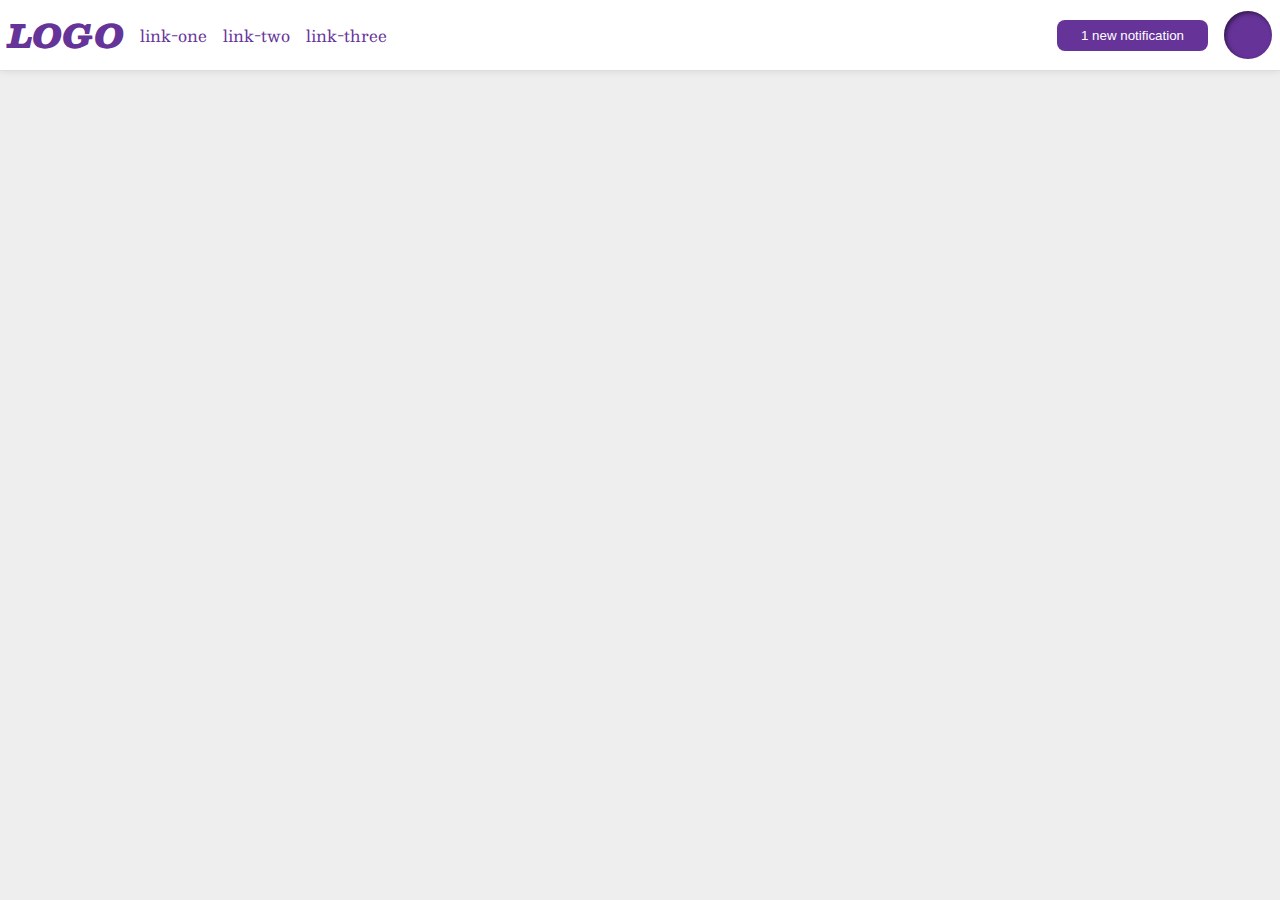
<file: foundations/flex/03-flex-header-2/index.html>
<!DOCTYPE html>
<html lang="en">
  <head>
    <meta charset="UTF-8">
    <meta http-equiv="X-UA-Compatible" content="IE=edge">
    <meta name="viewport" content="width=device-width, initial-scale=1.0">
    <title>Flex Header 2</title>
    <link rel="stylesheet" href="style.css">
  </head>
  <body>
    <div class="header">
      <div class="left"> 
        <div class="logo">
          LOGO
        </div>
        <ul class="links">
          <li><a href="https://google.com">link-one</a></li>
          <li><a href="https://google.com">link-two</a></li>
          <li><a href="https://google.com">link-three</a></li>
        </ul>
      </div>
      <div class="right">
        <button class="notifications">
          1 new notification
        </button>
        <div class="profile-image"></div>
      </div>
  </body>
</html>
</file>
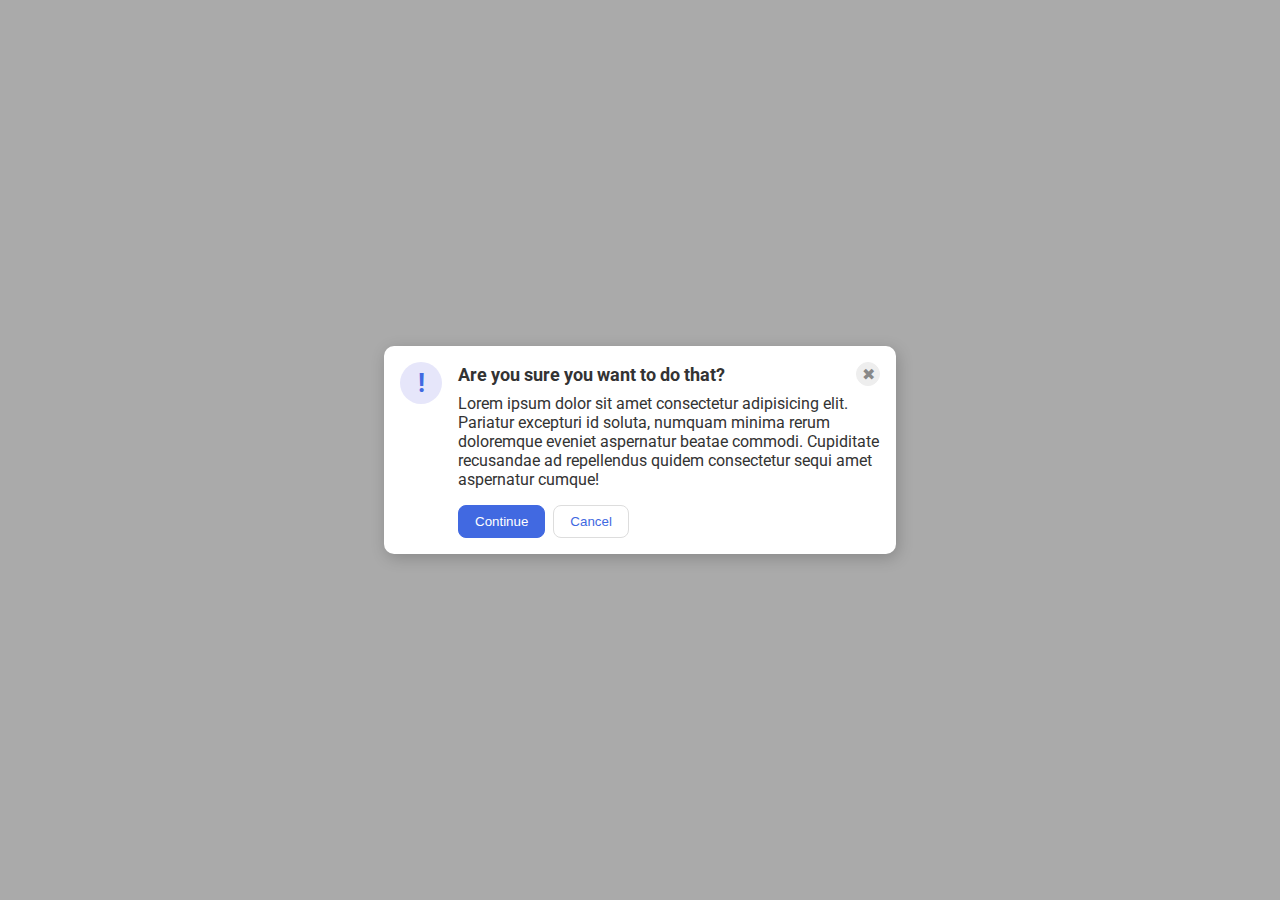
<file: foundations/flex/05-flex-modal/index.html>
<!DOCTYPE html>
<html lang="en">
  <head>
    <meta charset="UTF-8">
    <meta http-equiv="X-UA-Compatible" content="IE=edge">
    <meta name="viewport" content="width=device-width, initial-scale=1.0">
    <link rel="stylesheet" href="style.css">
    <title>Modal</title>
  </head>
  <body>
    <div class="modal">    
        
      <div class="icon">!</div>

      <div class="right">
          
        <div class="header">Are you sure you want to do that?
          <button class="close-button">✖</button>
        </div>
          <div class="text">Lorem ipsum dolor sit amet consectetur adipisicing elit. Pariatur excepturi id soluta, numquam minima rerum doloremque eveniet aspernatur beatae commodi. Cupiditate recusandae ad repellendus quidem consectetur sequi amet aspernatur cumque!</div>
          
          <div class="footer">
            <button class="continue">Continue</button>
            <button class="cancel">Cancel</button>
          </div>
      </div>

    </div>
  </body>
</html>
</file>
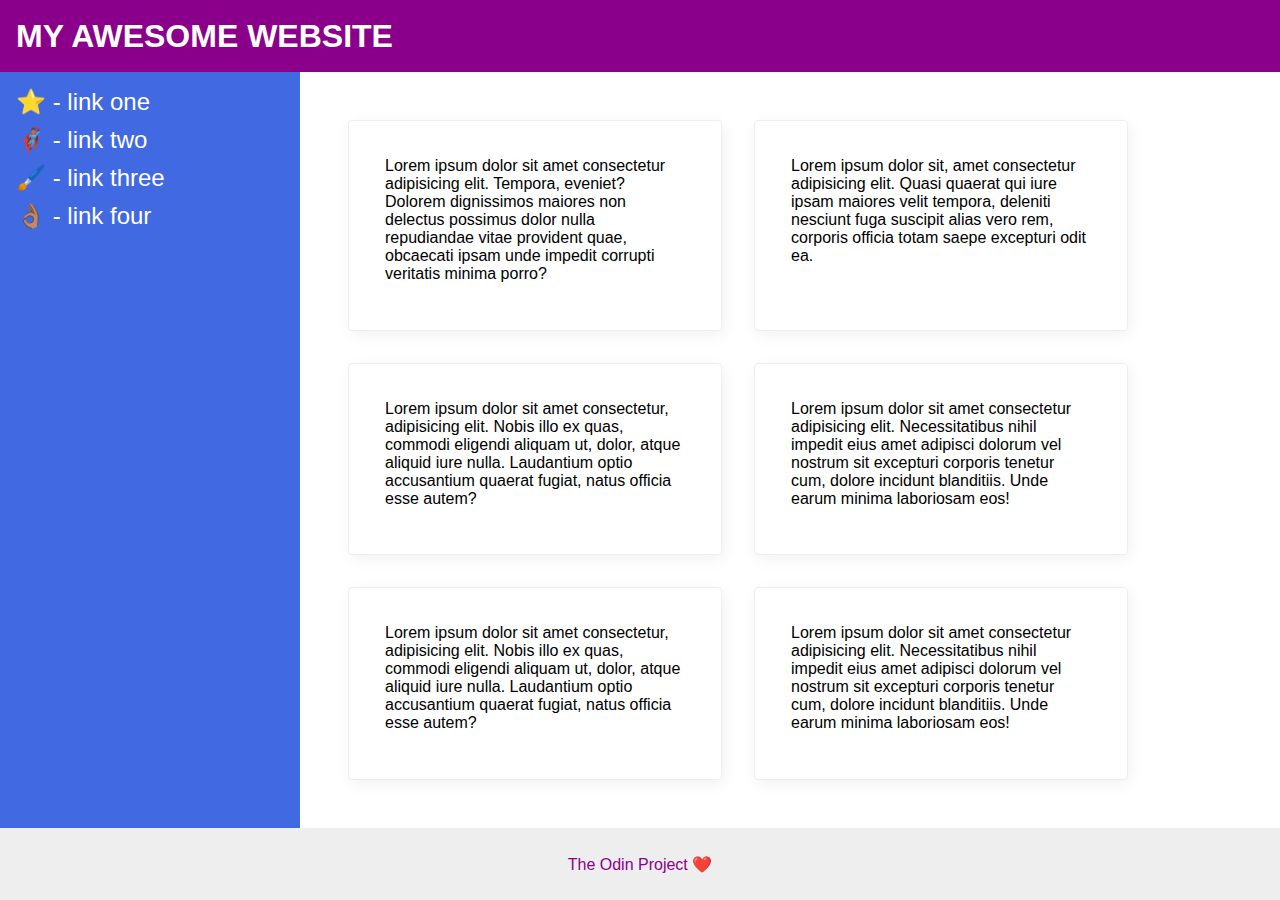
<file: foundations/flex/07-flex-layout-2/index.html>
<!DOCTYPE html>
<html lang="en">
  <head>
    <meta charset="UTF-8">
    <meta http-equiv="X-UA-Compatible" content="IE=edge">
    <meta name="viewport" content="width=device-width, initial-scale=1.0">
    <title>The Holy Grail</title>
    <link rel="stylesheet" href="style.css">
  </head>
  <body>
    <div class="header">
      MY AWESOME WEBSITE
    </div>
    <div class="content">
      <div class="sidebar">
        <ul>
          <li><a href="#">⭐ - link one</a></li>
          <li><a href="#">🦸🏽‍♂️ - link two</a></li>
          <li><a href="#">🖌️ - link three</a></li>
          <li><a href="#">👌🏽 - link four</a></li>
        </ul>
      </div>
      <div class="wrapper">
        <div class="card">Lorem ipsum dolor sit amet consectetur adipisicing elit. Tempora, eveniet? Dolorem dignissimos maiores non delectus possimus dolor nulla repudiandae vitae provident quae, obcaecati ipsam unde impedit corrupti veritatis minima porro?</div>
        <div class="card">Lorem ipsum dolor sit, amet consectetur adipisicing elit. Quasi quaerat qui iure ipsam maiores velit tempora, deleniti nesciunt fuga suscipit alias vero rem, corporis officia totam saepe excepturi odit ea.</div>
        <div class="card">Lorem ipsum dolor sit amet consectetur, adipisicing elit. Nobis illo ex quas, commodi eligendi aliquam ut, dolor, atque aliquid iure nulla. Laudantium optio accusantium quaerat fugiat, natus officia esse autem?</div>
        <div class="card">Lorem ipsum dolor sit amet consectetur adipisicing elit. Necessitatibus nihil impedit eius amet adipisci dolorum vel nostrum sit excepturi corporis tenetur cum, dolore incidunt blanditiis. Unde earum minima laboriosam eos!</div>
        <div class="card">Lorem ipsum dolor sit amet consectetur, adipisicing elit. Nobis illo ex quas, commodi eligendi aliquam ut, dolor, atque aliquid iure nulla. Laudantium optio accusantium quaerat fugiat, natus officia esse autem?</div>
        <div class="card">Lorem ipsum dolor sit amet consectetur adipisicing elit. Necessitatibus nihil impedit eius amet adipisci dolorum vel nostrum sit excepturi corporis tenetur cum, dolore incidunt blanditiis. Unde earum minima laboriosam eos!</div>
      </div>
    </div>
    <div class="footer">
      The Odin Project ❤️
    </div>
  </body>
</html>
</file>
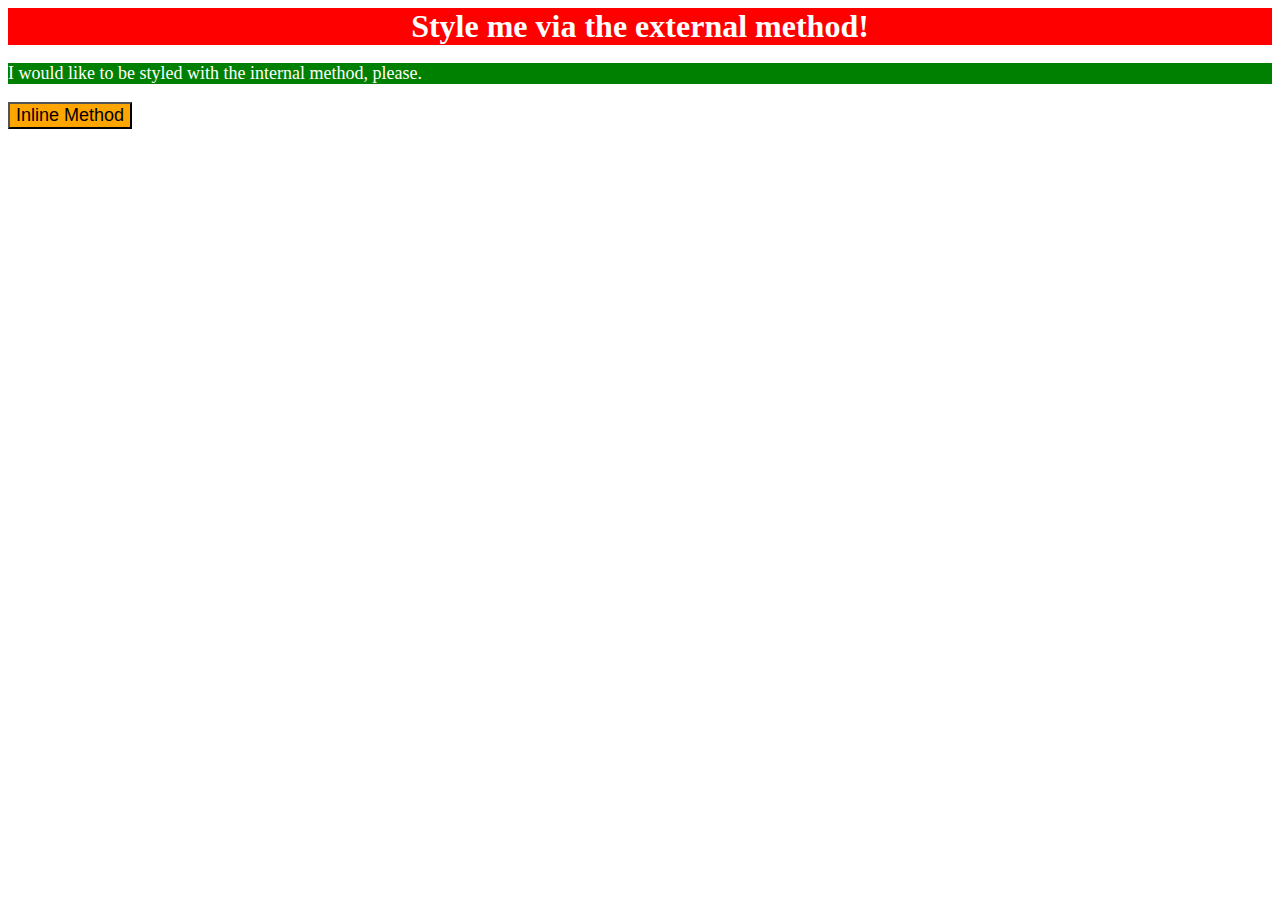
<file: foundations/intro-to-css/01-css-methods/index.html>
<!DOCTYPE html>
<html lang="en">
  <head>
    <meta charset="UTF-8">
    <meta http-equiv="X-UA-Compatible" content="IE=edge">
    <meta name="viewport" content="width=device-width, initial-scale=1.0">
    <link rel="stylesheet" href="./style.css">
    <title>Methods for Adding CSS</title>
    <style>
      p {
        background-color: green;
        color: white;
        font-size: 18px;
      }
    </style>
  </head>
  <body>
    <div>Style me via the external method!</div>
    <p>I would like to be styled with the internal method, please.</p>
    <button style="background-color: orange; font-size: 18px;">Inline Method</button>
  </body>
</html>
</file>
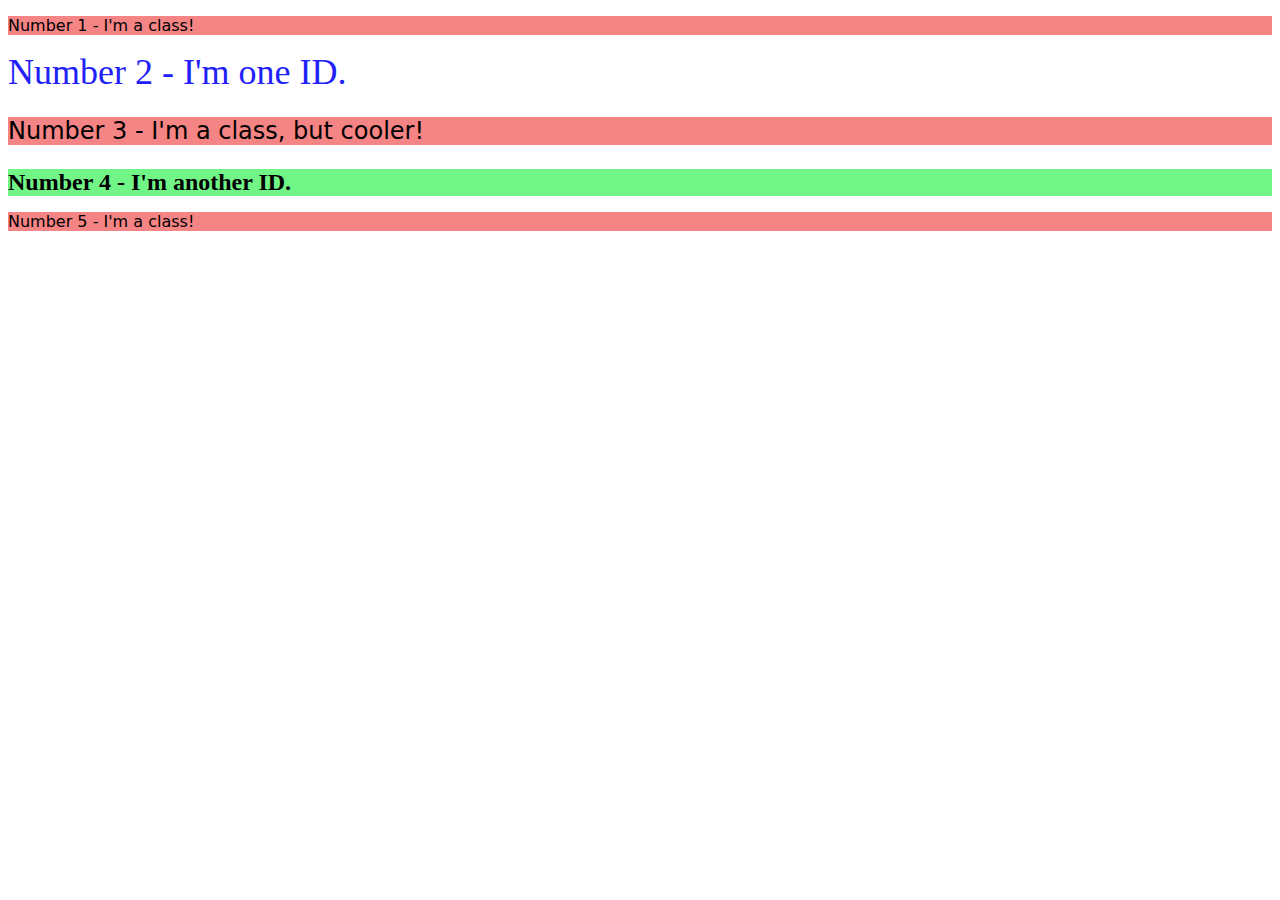
<file: foundations/intro-to-css/02-class-id-selectors/index.html>
<!DOCTYPE html>
<html lang="en">
  <head>
    <meta charset="UTF-8">
    <meta http-equiv="X-UA-Compatible" content="IE=edge">
    <meta name="viewport" content="width=device-width, initial-scale=1.0">
    <title>Class and ID Selectors</title>
    <link rel="stylesheet" href="style.css">
  </head>
  <body>
    <p class="odd">Number 1 - I'm a class!</p>
    <div id="second">Number 2 - I'm one ID.</div>
    <p class="odd adjust-font">Number 3 - I'm a class, but cooler!</p>
    <div id="forth" class="adjust-font">Number 4 - I'm another ID.</div>
    <p class="odd">Number 5 - I'm a class!</p>
  </body>
</html>
</file>
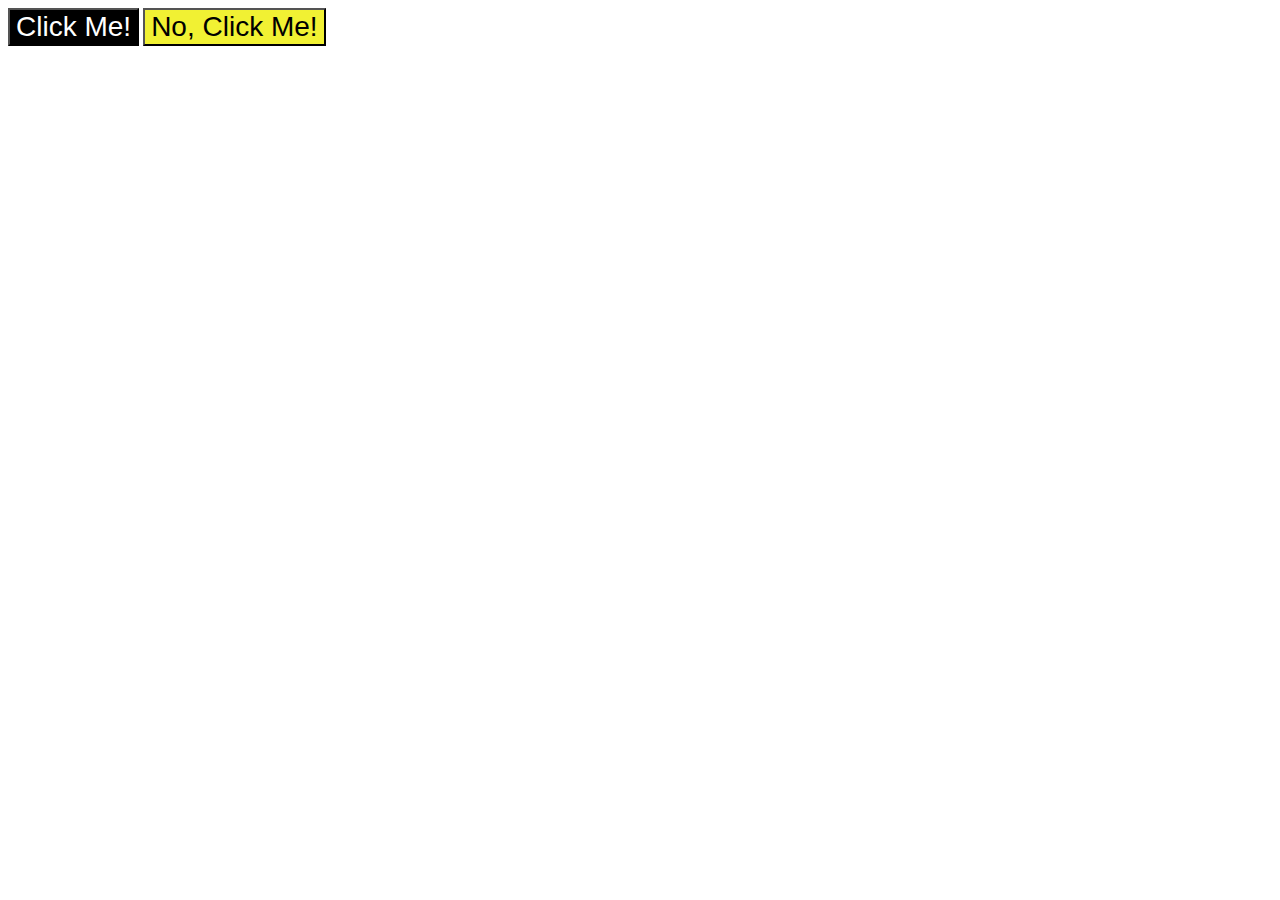
<file: foundations/intro-to-css/03-grouping-selectors/index.html>
<!DOCTYPE html>
<html lang="en">
  <head>
    <meta charset="UTF-8">
    <meta http-equiv="X-UA-Compatible" content="IE=edge">
    <meta name="viewport" content="width=device-width, initial-scale=1.0">
    <title>Grouping Selectors</title>
    <link rel="stylesheet" href="style.css">
  </head>
  <body>
    <button class="first">Click Me!</button>
    <button class="second">No, Click Me!</button>
  </body>
</html>
</file>
<file: foundations/flex/03-flex-header-2/style.css>
/* this is some magical font-importing.  
you'll learn about it later. */
@import url('https://fonts.googleapis.com/css2?family=Besley:ital,wght@0,400;1,900&display=swap');

body {
  margin: 0;
  background: #eee;
  font-family: Besley, serif;
}

.header {
  background: white;
  border-bottom: 1px solid #ddd;
  box-shadow: 0 0 8px rgba(0,0,0,.1);
  display: flex;
  justify-content: space-between;
  padding: 8px;
}

.profile-image {
  background: rebeccapurple;
  box-shadow: inset 2px 2px 4px rgba(0,0,0,.5);
  border-radius: 50%;
  width: 48px;
  height: 48px;
}

.logo {
  color: rebeccapurple;
  font-size: 32px;
  font-weight: 900;
  font-style: italic;
}

button {
  border: none;
  border-radius: 8px;
  background: rebeccapurple;
  color: white;
  padding: 8px 24px;
  
}

a {
  /* this removes the line under our links */
  text-decoration: none;
  color: rebeccapurple;
}

ul {
  list-style-type: none;
  margin: 0px;
  padding: 0px;
  display: flex;
  gap: 16px;

}

.left, .right {
  display: flex;
  align-items: center;
  gap: 16px;
}
</file>
<file: foundations/flex/05-flex-modal/style.css>
@import url('https://fonts.googleapis.com/css2?family=Roboto:wght@400;700&display=swap');

html, body {
  height: 100%;
}

body {
  font-family: Roboto, sans-serif;
  margin: 0;
  background: #aaa;
  color: #333;
  /* I'll give you this one for free lol */
  display: flex;
  align-items: center;
  justify-content: center;
}

.modal {
  background: white;
  width: 480px;
  border-radius: 10px;
  box-shadow: 2px 4px 16px rgba(0,0,0,.2);
  padding: 8px;
  display: flex;
  gap: 16px;
  padding: 16px;
}

.icon {
  color: royalblue;
  font-size: 26px;
  font-weight: 700;
  background: lavender;
  width: 42px;
  height: 42px;
  border-radius: 50%;
  display: flex;
  align-items: center;
  justify-content: center;
  flex-shrink: 0;
}

.close-button {
  background: #eee;
  border-radius: 50%;
  color: #888;
  font-weight: 400;
  font-size: 16px;
  height: 24px;
  width: 24px;
  display: flex;
  align-items: center;
  justify-content: center;
  border: 1px solid #eee;
  padding: 0;
}

button {
  cursor: pointer;
  padding: 8px 16px;
  border-radius: 8px;
}

button.continue {
  background: royalblue;
  border: 1px solid royalblue;
  color: white;
}

button.cancel {
  background: white;
  border: 1px solid #ddd;
  color: royalblue;
}

.right {
 display: flex;
 flex-direction: column;
}

.header {
  display: flex;
  align-items: center;
  justify-content: space-between;
  font-weight: 700;
  margin-bottom: 8px;
  font-size: 1.125em;
}

.footer {
  display: flex;
  gap: 8px;
  margin-top: 16px;
}
</file>
<file: foundations/flex/07-flex-layout-2/style.css>
body {
  font-family: -apple-system, BlinkMacSystemFont, 'Segoe UI', Roboto, Oxygen, Ubuntu, Cantarell, 'Open Sans', 'Helvetica Neue', sans-serif;
  margin: 0;
  min-height: 100vh;
  display: flex;
  flex-direction: column;
  justify-content: space-between;
}

.header {
  height: 72px;
  background: darkmagenta;
  color: white;
  font-weight: 900;
  font-size: 32px;
  display: flex;
  align-items: center;
  padding-left: 16px;
}

.footer {
  height: 72px;
  background: #eee;
  color: darkmagenta;
  display: flex;
  align-items: center;
  justify-content: center;
}

.sidebar {
  width: 300px;
  background: royalblue;
  box-sizing: border-box;
  display: flex;
  flex-shrink: 0;
  padding: 16px;
}

.card {
  border: 1px solid #eee;
  box-shadow: 2px 4px 16px rgba(0,0,0,.06);
  border-radius: 4px;
}

.content {
  display: flex;
  flex: auto;
}


/* Minor elements */

ul {
  display: flex;
  flex-direction: column;
  gap: 10px;
  list-style-type: none;
  margin: 0px;
  padding: 0px;
  font-size: 24px;
}

a, a:link, a:hover, a:visited, a:active {
  text-decoration: none;
  color: white;
  
}

.wrapper {
 display: flex;
 flex-wrap: wrap;
 padding: 48px;
 gap: 32px;
 
}

.card {
  width: 300px;
  padding: 36px;
  
}
</file>
<file: foundations/intro-to-css/01-css-methods/style.css>
div {
 background-color: red;
 color: white;
 font-weight: bold;
 font-size: 32px;
 text-align: center;
}
</file>
<file: foundations/intro-to-css/02-class-id-selectors/style.css>
.odd {
    background-color: rgb(245, 132, 132);
    font-family: Verdana, 'DejaVu Sans', sans-serif;
}

#second {
    color: rgb(33, 33, 247);
    font-size: 36px;
}

#forth {
    background-color: rgb(113, 245, 135);
    font-weight: bold;
}

.adjust-font {
    font-size: 24px;
}
</file>
<file: foundations/intro-to-css/03-grouping-selectors/style.css>
.first, .second {
    font-family: Helvetica, 'Times New Roman' sans-serif;
    font-size: 28px;
}

.first {
    background: #000000;
    color: #ffffff;
}

.second {
    background-color: #f1f133;
}
</file>
